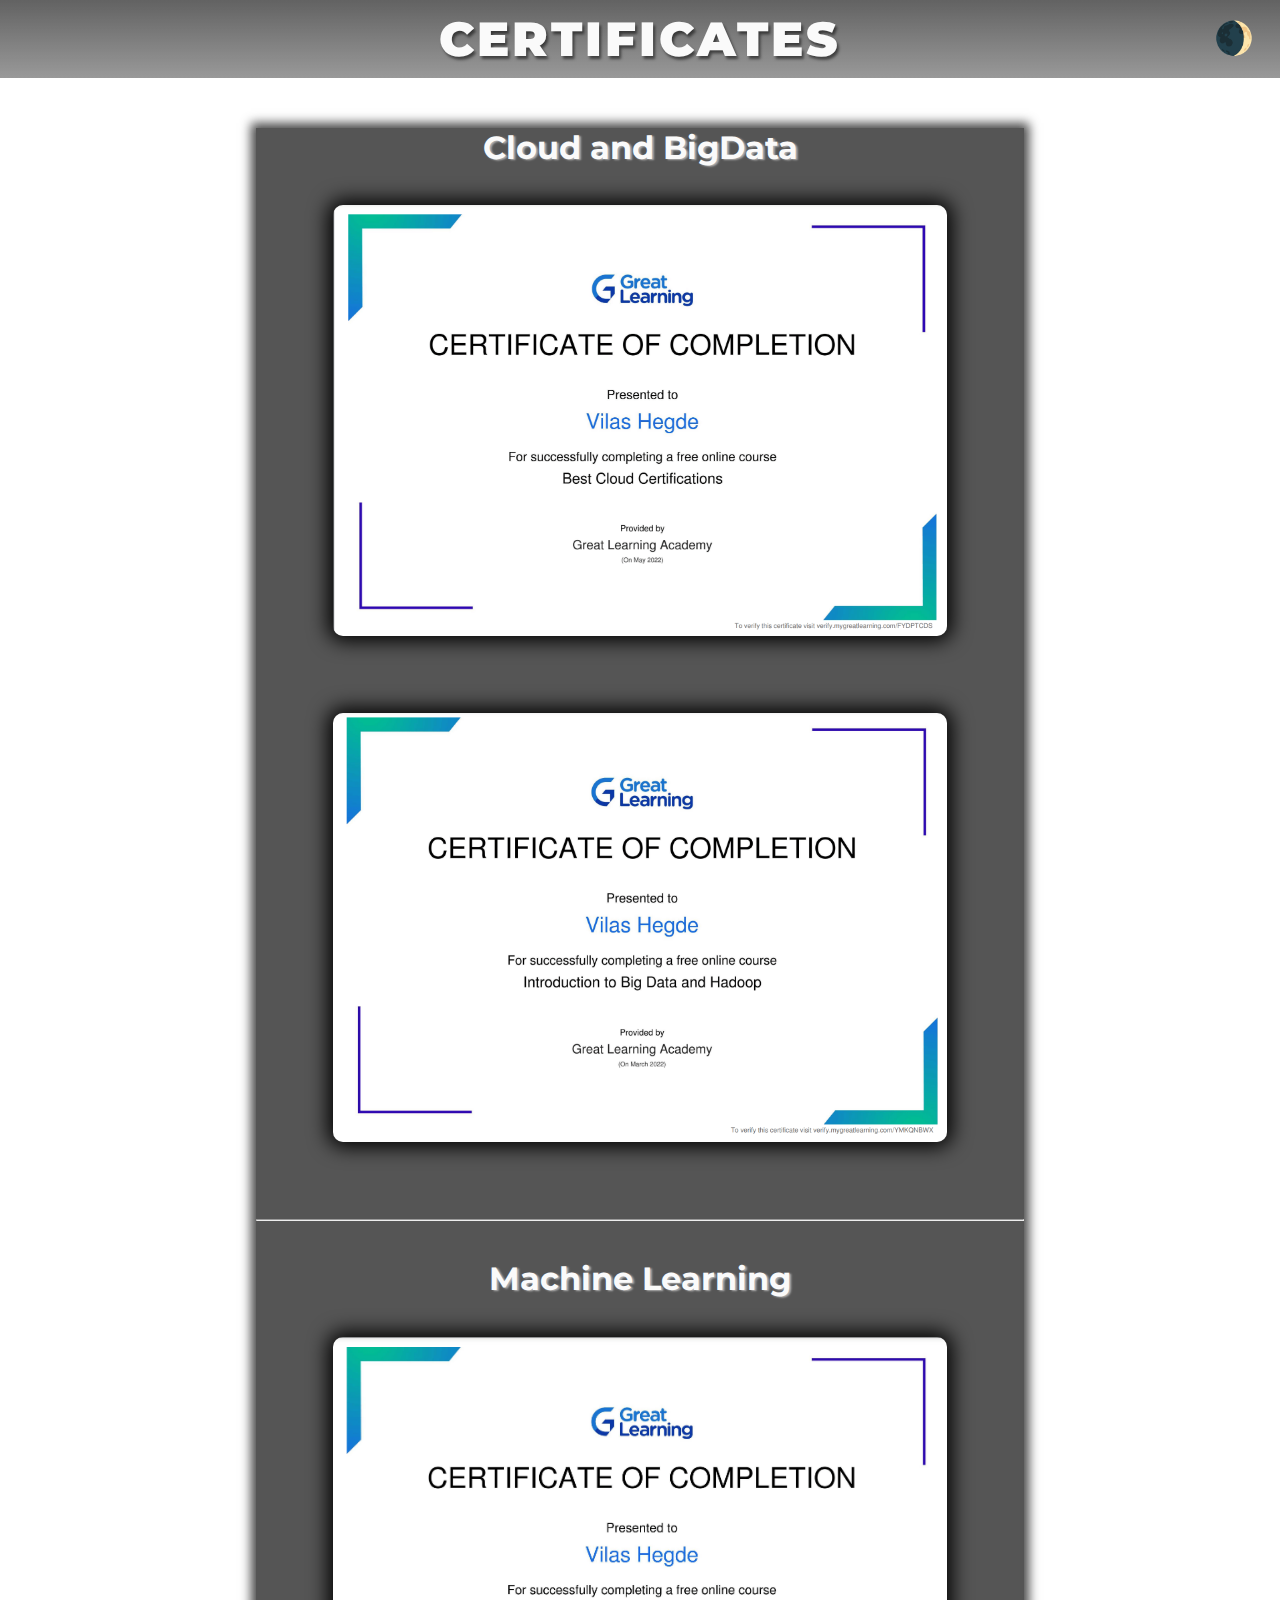
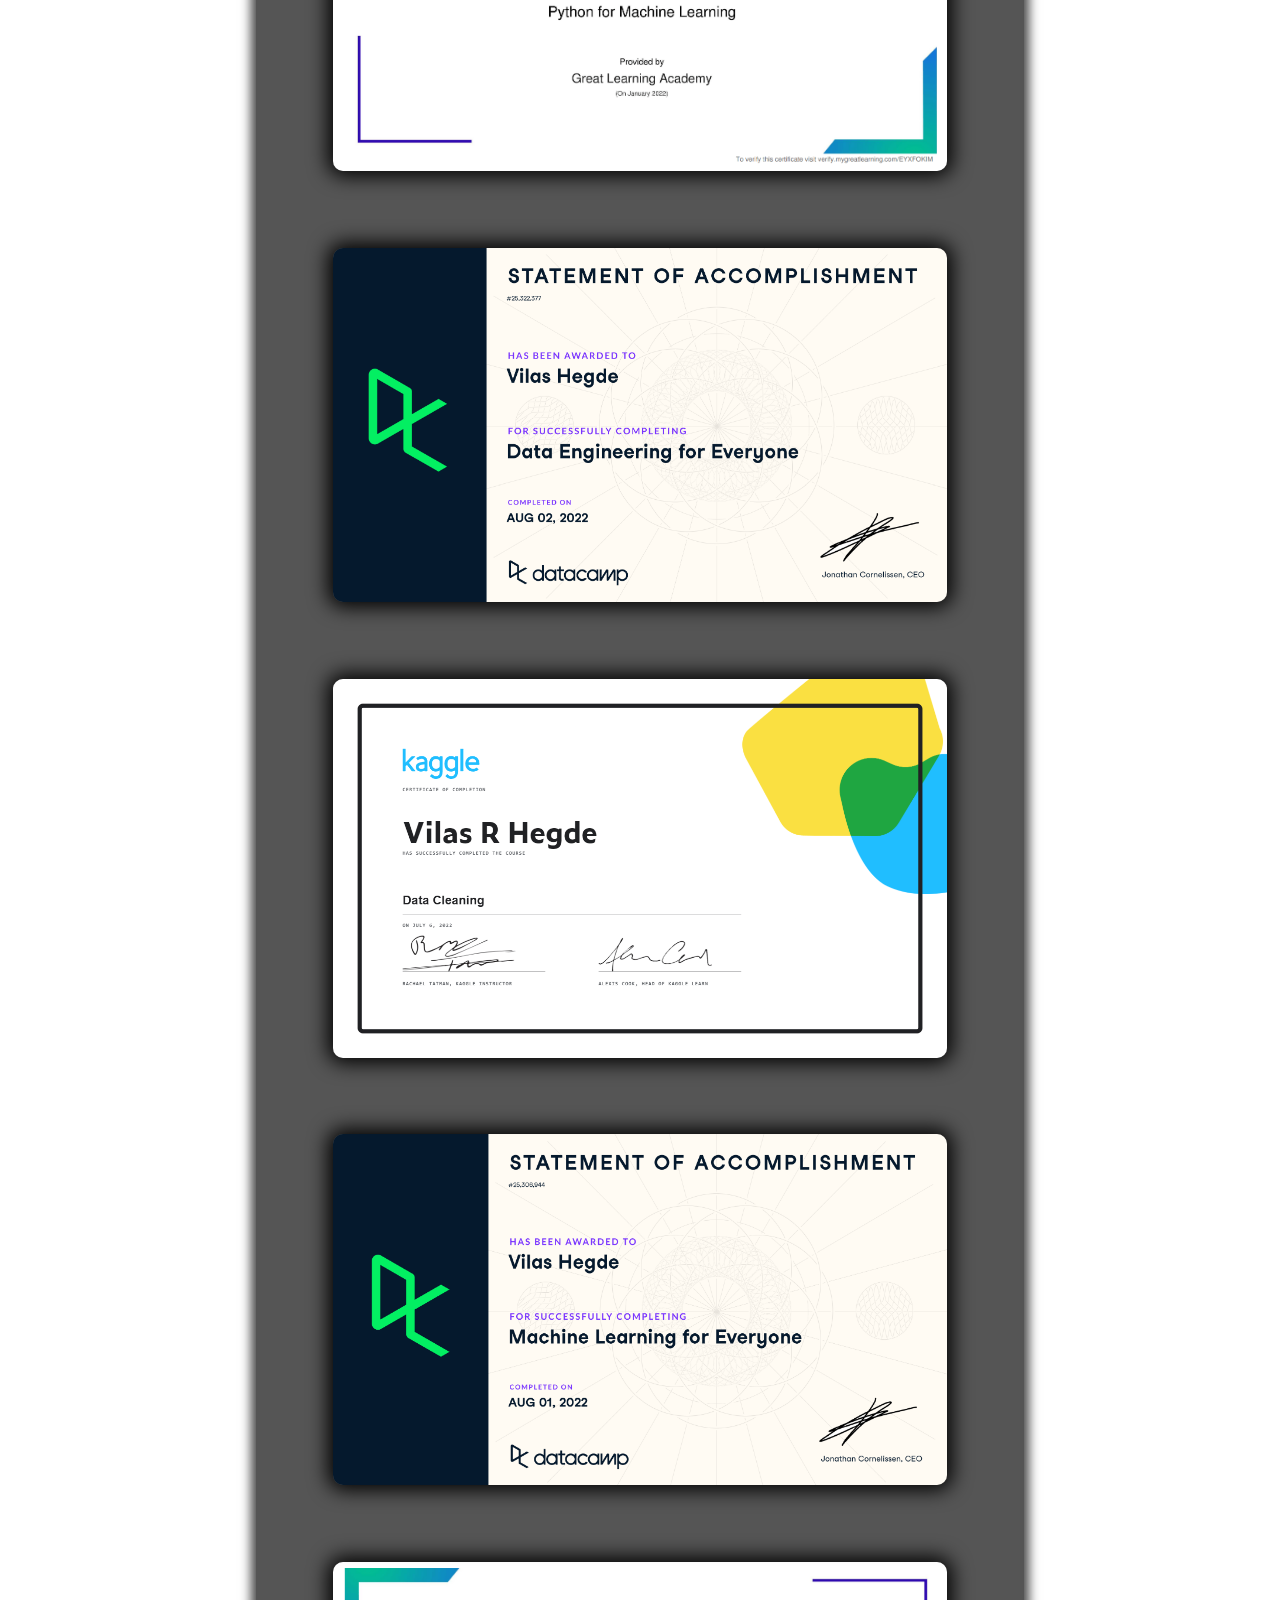
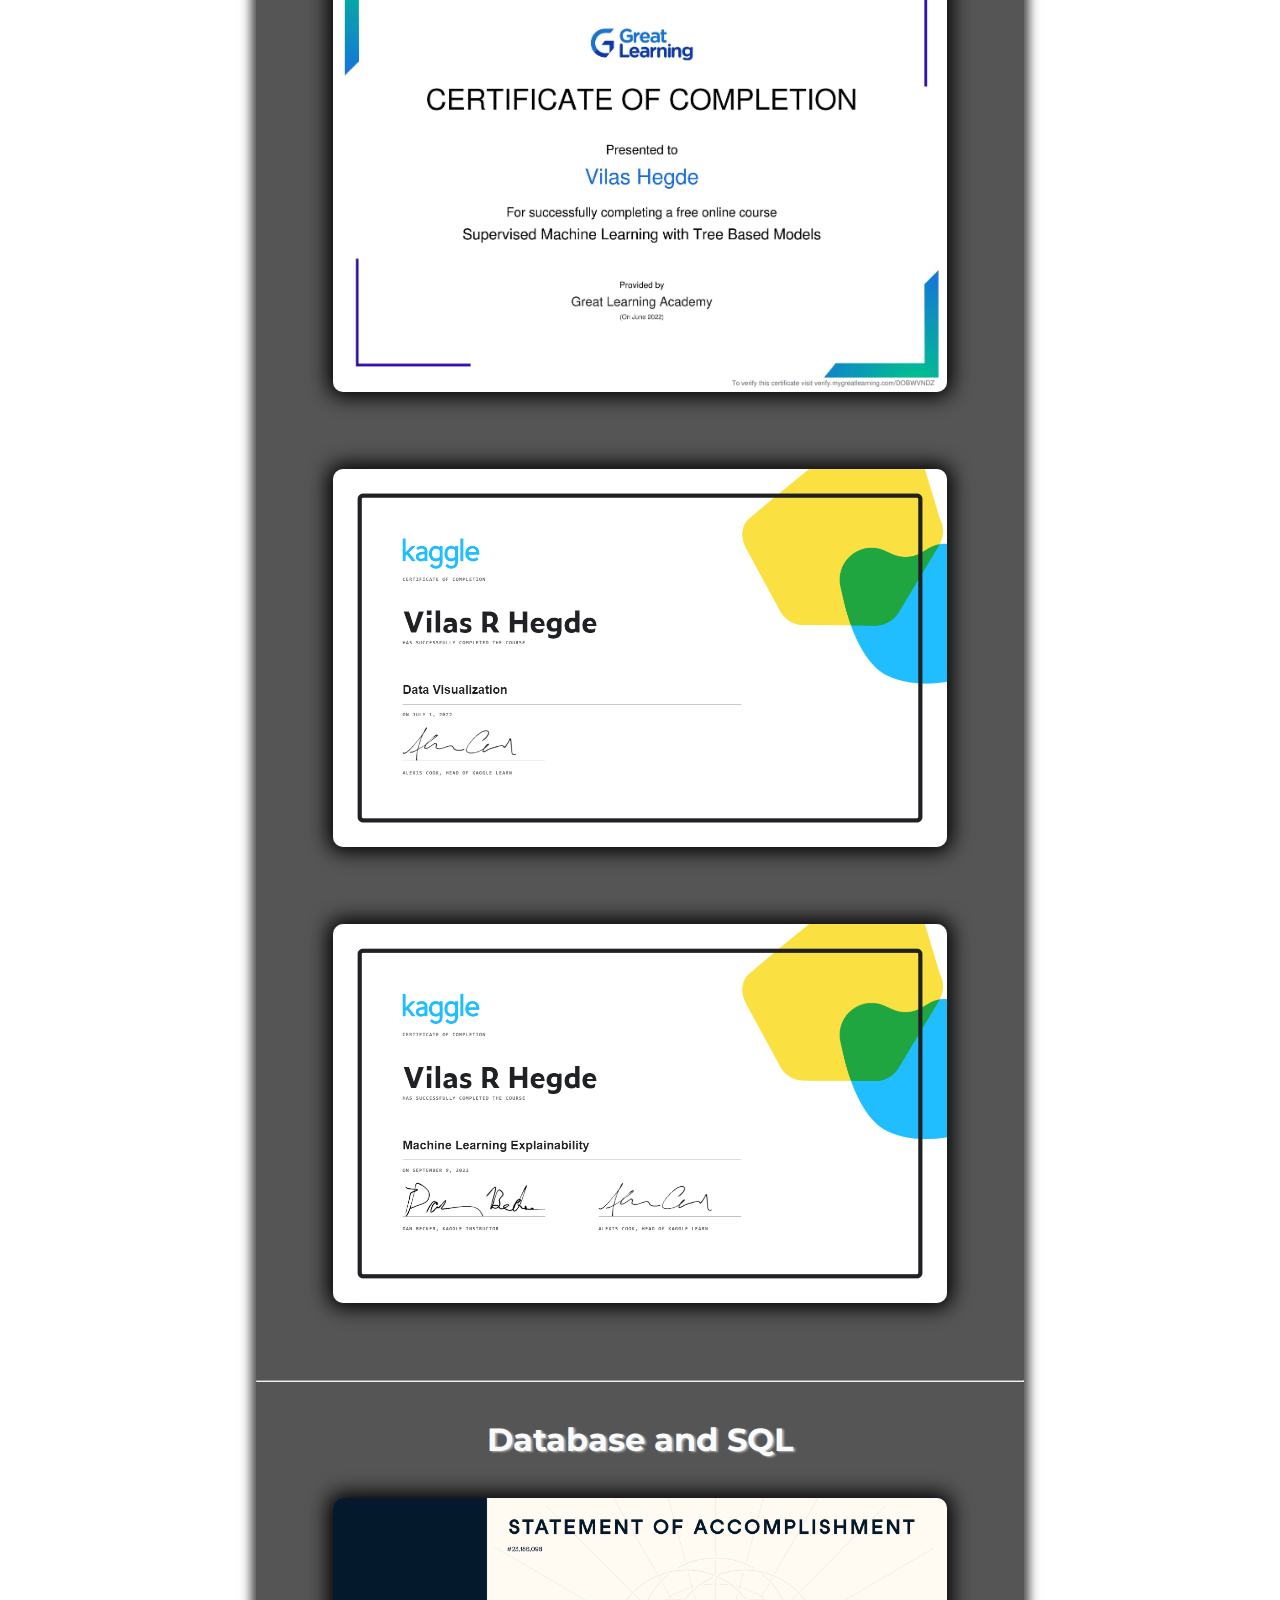
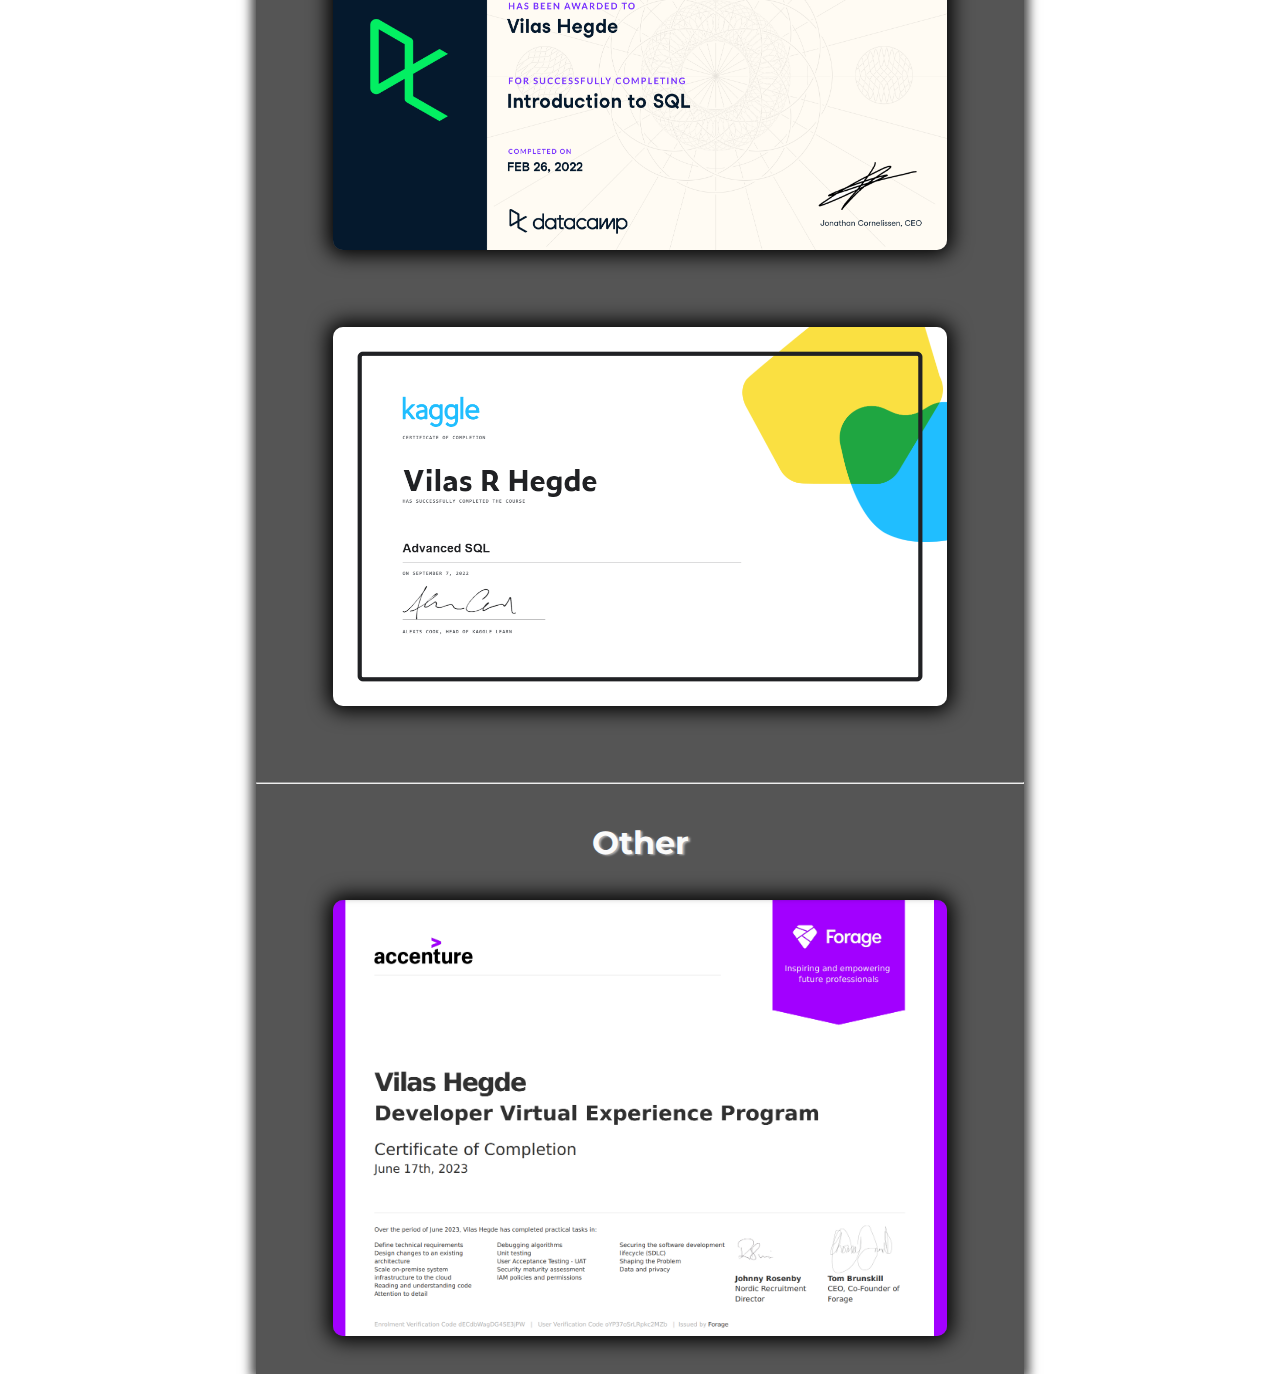
<file: pages/certificates.html>
<!DOCTYPE html>
<html lang="en">
<head>
    <meta charset="UTF-8">
    <meta http-equiv="X-UA-Compatible" content="IE=edge">
    <meta name="viewport" content="width=device-width, initial-scale=1.0">
    <link rel="icon" type="image/webp" sizes="32x32"  href="../images/V.webp">
    <title>Certificates</title>
</head>
<body>
    <div class="carousel-container">
        <h1>CERTIFICATES</h1>
        <div class="carousel-slide">
            <h2 id="Cloud">Cloud and BigData</h2>
          <img src="../images/Certificates/BestCloud-GreatLearning-min.png" alt="Best Cloud Certifications - Great Learning">
          <img src="../images/Certificates/BigdataHadoop-GreatLearning-min.png" alt="Big Data and Hadoop - Great Learning">
            <hr>
        
            <h2 id="MachineLearning">Machine Learning</h2>
          <img src="../images/Certificates/PythonforML-GreatLearnig-min.png" alt="Python for Machine Learning - Great Learning">
          <img src="../images/Certificates/DataEngineering-Datacamp-min.png" alt="Data Engineering for Everyone - DataCamp">
          <img src="../images/Certificates/Vilas R Hegde - Data Cleaning-min.png" alt="Data Cleaning - Kaggle">
          <img src="../images/Certificates/MachineLearning-datacamp-min.png" alt="Machine Learning for Everyone - DataCamp">
          <img src="../images/Certificates/SupervisedAlgorithms-GreatLearning-min.png" alt="Supervised Machine Learning - Great Learning">
          <img src="../images/Certificates/Vilas R Hegde - Data Visualization-min.png" alt="Data Visualisation - Kaggle">
          <img src="../images/Certificates/Vilas R Hegde - Machine Learning Explainability-min.png" alt="Machine Learning Explainability - Kaggle">
            <hr>
        
            <h2 id="SQL">Database and SQL</h2>
          <img src="../images/Certificates/SQL-datacamp-min.png" alt="SQL - DataCamp">
          <img src="../images/Certificates/Vilas R Hegde - Advanced SQL-min.png" alt="Advanced SQL - Kaggle">
          <hr>

          <h2 id="Other">Other</h2>
          <img src="../images/Certificates/Developer_Accenture.png" alt="Developer Virtual Experience - Accenture">

          <h2 id=""></h2>


        </div>
        <button id="mode-toggle" title="Dark/Light">Mode</button>

<style>
  @import url('https://fonts.googleapis.com/css2?family=Montserrat&display=swap');
  *{
    margin: 0;
    padding: 0;
    box-sizing: border-box;
    font-family: 'Montserrat', sans-serif;
}
::-webkit-scrollbar{
    display: none;
}
:root{
    --background-color:#fff;
    --text-color:#fafafa;
    --secondary-background:#555;
    --mob-text:#000;
}
.dark-mode {
    --background-color:#000;
    --text-color:#ffffffa2;
    --secondary-background:#222;
    --mob-text:rgb(255, 255, 255);

}
html,body{
    background: var(--background-color);
    scroll-snap-align:smooth;
    scroll-behavior: smooth;


}

#mode-toggle{
    position: fixed;
    top:2%;
    right: 2%;
    font-size: 2rem;
    border-radius: 50%;
    outline: none;
    border: none;
    background: transparent;
    cursor: pointer;
    z-index: 102;
}

.carousel-container {
  overflow: scroll;
  max-height: auto  ;
  height: 100%;
  width: 100%;
  position: relative;
  display: flex;
  flex-direction: column;
  justify-content: center;
  align-items: center;
}
h1{
    position: fixed;
    width: 100%;
    text-align: center;
    z-index: 101;
    height: auto;
    font-size: 3rem;
    top: 0;
    margin: 0;
    background: linear-gradient(rgba(59, 59, 59, 0.8),rgba(0, 0, 0, 0.4));
    backdrop-filter: blur(10px);
    color: var(--text-color);
    font-weight: 900;
    letter-spacing: 3px;
    padding: 10px;
    text-shadow: 2px 3px 3px #00000089;

}
hr{
    color: #fff;
    width: 100%;
    font-weight: 900;
    margin: 5% 0;
}
h2{
    color: var(--text-color);
    font-size: 2rem;
    text-shadow: 2px 1px 2px #ffffff89;
}
.carousel-slide{
    display: flex;
    justify-content: space-evenly;
    align-items: center;
    flex-direction: column;
    position: relative;
    width:60%;
    background: var(--secondary-background);
    /* padding: 10% 5%; */
    margin-top: 10%;
    height: auto;
    background-repeat: repeat;
    background-position: center;
    animation: scroll 40s linear infinite;
    overflow-y: scroll;
    flex-wrap: wrap;    
    overflow-x: visible;
    z-index: 100;
    box-shadow: 0 0 10px 5px #000000b6;


}
.carousel-slide:hover{
  animation-play-state:paused;

}
.carousel-slide img {
  transform: translateY(0);
  /* transform: scale(1); */
  z-index: 100;
  height: auto;
  width: 80%;
  margin: 5% 0;
  transition: .5s;
  border-radius: 10px;
  box-shadow: 0px 0px 20px 5px #000;
  cursor: pointer;



}
.carousel-slide img:hover{
    transform: scale(1.2);
    box-shadow:  0px 0px 20px 5px #000;
}
@keyframes scroll {
  0% {
    transform: translateY(0);
  }
  50%{
    transform: translateY(-50%);

  }
  100% {
    transform: translateY(-100%);
  }
}



@media(max-width:900px){

    #mode-toggle{
    position: fixed;
    top:1%;
    right: 2%;
    font-size: 1.5rem;
    border-radius: 50%;
    outline: none;
    border: none;
    background: transparent;
    cursor: pointer;
    z-index: 102;
}

.carousel-container {
  overflow: scroll;
  max-height: auto  ;
  height: 100%;
  width: 100%;
  position: relative;
  display: flex;
  flex-direction: column;
  justify-content: center;
  align-items: center;
  padding-top: 10%;
}
h1{
    position: fixed;
    width: 100%;
    text-align: center;
    z-index: 101;
    height: auto;
    font-size: 1.4rem;
    top: 0;
    margin: 0;
    background: linear-gradient(rgba(182, 179, 179, 0.165),rgba(0, 0, 0, 0.341));
    backdrop-filter: blur(10px);
    color: var(--mob-text);
    font-weight: 900;
    letter-spacing: 3px;
    padding: 10px;
    text-shadow: 2px 3px 3px #00000089;

}
hr{
    color: #fff;
    width: 100%;
    font-weight: 900;
    margin: 5% 0;
}
h2{
    color: var(--mob-text);
    font-size: 1.5rem;
    text-shadow: 2px 1px 2px #ffffff89;
}
.carousel-slide{
    display: flex;
    justify-content: space-evenly;
    align-items: center;
    flex-direction: column;
    position: relative;
    width:100%;
    background: var(--background-color);
    /* padding: 10% 5%; */
    margin-top: 10%;
    height: auto;
    background-repeat: repeat;
    background-position: center;
    animation: none;
    overflow-y: scroll;
    flex-wrap: wrap;    
    overflow-x: visible;
    z-index: 100;
    box-shadow: none;


}
.carousel-slide:hover{
  animation-play-state:paused;

}
.carousel-slide img {
  transform: translateY(0);
  /* transform: scale(1); */
  z-index: 100;
  height: auto;
  width: 80%;
  margin: 5% 0;
  transition: .5s;
  border-radius: 10px;
  box-shadow: 0px 0px 20px 5px #000;
  cursor: pointer;



}
.carousel-slide img:hover{
    transform: scale(1.2);
    box-shadow:  0px 0px 20px 5px #000;
}
}

</style>
      
<script>


const toggleSwitch = document.querySelector('#mode-toggle');

// Get the user's preferred mode from local storage
const currentMode = localStorage.getItem('mode');

// Set the initial mode based on the user's preference, the browser's preference, or the default
if (currentMode === 'dark') {
  document.body.classList.add('dark-mode');
  toggleSwitch.textContent = '☀️';
} else if (currentMode === 'light') {
  document.body.classList.remove('dark-mode');
  toggleSwitch.textContent = '🌒';
} else {
  const hour = new Date().getHours();
  if (hour >= 19 || hour < 6) { // Night time
    document.body.classList.add('dark-mode');
    toggleSwitch.textContent = '☀️';
  } else { // Day time
    document.body.classList.remove('dark-mode');
    toggleSwitch.textContent = '🌒';
  }
}

// Toggle the mode when the button is clicked
toggleSwitch.addEventListener('click', function() {
  if (document.body.classList.contains('dark-mode')) {
    document.body.classList.remove('dark-mode');
    toggleSwitch.textContent = '🌒';
    localStorage.setItem('mode', 'light');
  } else {
    document.body.classList.add('dark-mode');
    toggleSwitch.textContent = '☀️';
    localStorage.setItem('mode', 'dark');
  }
});




</script>
</body>
</html>
</file>
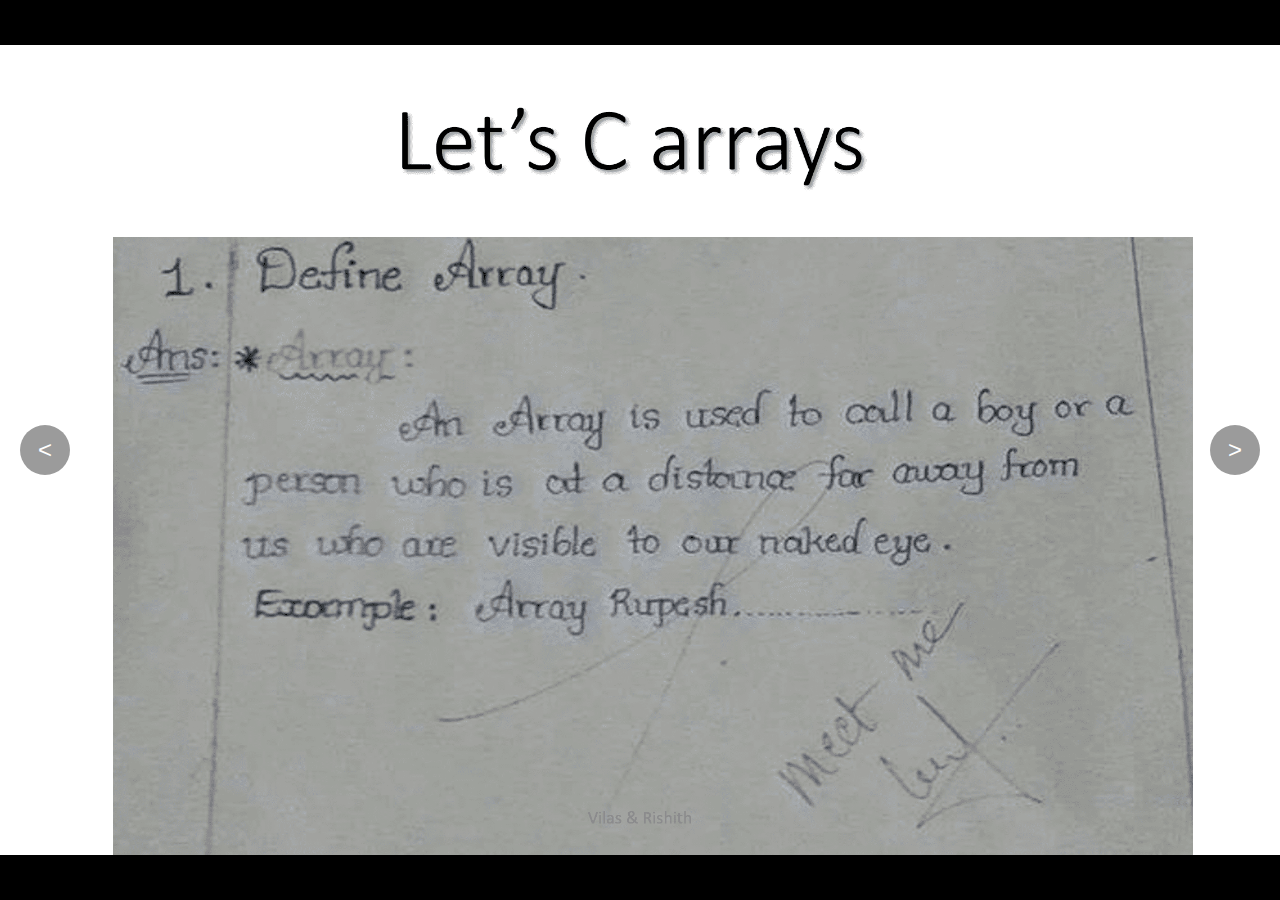
<file: pages/presentations.html>
<!DOCTYPE html>
<html lang="en">
<head>
    <meta charset="UTF-8">
    <meta http-equiv="X-UA-Compatible" content="IE=edge">
    <meta name="viewport" content="width=device-width, initial-scale=1.0">
    <!-- <link rel="stylesheet" href="../css/style.css" /> -->
    <link rel="icon" type="image/webp" sizes="32x32"  href="../images/V.webp">
    <title>My Presentations</title>
</head>
<body>


<div class="carousel-container">
    <div class="carousel-wrapper">
      <div class="carousel-slide">
        <a href="https://docs.google.com/presentation/d/1qU3d_GZoSNfaVVeKT4gYnmOwu9RqV5t8/edit?usp=share_link&ouid=108087498377797287778&rtpof=true&sd=true" id="arrays" target="_blank"><img src="../images/presentations/Arrays and Functions.png"></a>
        <a href="https://docs.google.com/presentation/d/19ufaQkRTrOdMGV93ELXyO0hekKiVasuw/edit?usp=share_link&ouid=108087498377797287778&rtpof=true&sd=true" id="bigdata" target="_blank"><img src="../images/presentations/Big Data.png"></a>
        <a href="https://docs.google.com/presentation/d/1oCDtJIqMnj4TdAjQWoNUlqCPS3rDYrHQ/edit?usp=share_link&ouid=108087498377797287778&rtpof=true&sd=true" id="career" target="_blank"><img src="../images/presentations/Career.png"></a>
        <a href="https://docs.google.com/presentation/d/1MRzpvuxffeYSzcBHpY-Bdi11dIOgWqkS/edit?usp=share_link&ouid=108087498377797287778&rtpof=true&sd=true" id="dbms" target="_blank"><img src="../images/presentations/DBMS.png"></a>
        <a href="https://docs.google.com/presentation/d/16YSmFQRmxKSMQKWa2ZU1CMk2EFMfasez/edit?usp=share_link&ouid=108087498377797287778&rtpof=true&sd=true" id="github" target="_blank"><img src="../images/presentations/github.png"></a>
        <a href="https://docs.google.com/presentation/d/1qn7rv_CDDjj_HWN1psBnhhGcB9knDu8P/edit?usp=share_link&ouid=108087498377797287778&rtpof=true&sd=true" id="graphics" target="_blank"><img src="../images/presentations/graphics.png"></a>
        <a href="https://docs.google.com/presentation/d/1OWkfgGq0vF4vsgrmZdJ_Whnnb9HfyL6w/edit?usp=share_link&ouid=108087498377797287778&rtpof=true&sd=true" id="networks" target="_blank"><img src="../images/presentations/networks.png"></a>
        <a href="https://docs.google.com/presentation/d/1dLKIUwmWAFZYOQSUmkbnUqkY-j-fYyOt/edit?usp=share_link&ouid=108087498377797287778&rtpof=true&sd=true" id="projects" target="_blank"><img src="../images/presentations/projects.png"></a>
        <a href="https://docs.google.com/presentation/d/1U98dnBdLOl4JEgdjPaTLnPaepEYcWrSh/edit?usp=share_link&ouid=108087498377797287778&rtpof=true&sd=true" id="socialMedia" target="_blank"><img src="../images/presentations/social media.png"></a>

      </div>
    </div>
    <button class="carousel-button prev"><</button>
    <button class="carousel-button next">></button>
  </div>
  <style>
*{
    border: none;
    margin: 0;
    outline: none;
    padding: 0;
}
.carousel-container {
  position: relative;
  width: 100%;
  height: 100vh;
  overflow: hidden;
}

.carousel-wrapper {
  position: absolute;
  display: flex;
  width: calc(100% * 9);
  height: 100%;
  transition: transform 0.5s ease-in-out;
}

.carousel-slide {
  display: flex;
  width: 100%;

}
.carousel-slide a {
  display: block;
  width: 100%;
}

.carousel-slide img {
  /* some image */
  width: 100%;
  height: 100%;
  object-fit: cover;
}

.carousel-button {
  position: absolute;
  top: 50%;
  transform: translateY(-50%);
  width: 50px;
  height: 50px;
  border-radius: 50%;
  background: #44444489;
  border: none;
  cursor: pointer;
  font-size: 24px;
  color: #fff;
  transition: 0.4s;
}
.carousel-button:hover{
    background: #050505;

}

.prev {
  left: 20px;
}

.next {
  right: 20px;
}
@media (max-width:900px){
    body{
        background: #000;
    }
    .carousel-slide img {
  width: 100%;
  height: 100%;
  object-fit: contain;
    }
    .carousel-button {
  position: absolute;
  top: 50%;
  transform: translateY(-50%);
  width: 30px;
  height: 30px;
  border-radius: 50%;
  background: #44444489;
  border: none;
  cursor: pointer;
  font-size: 18px;
  color: #fff;
  transition: 0.4s;
}
    .prev {
  left:5px;
}

.next {
  right: 5px;
}
}

  </style>
  <script>
    const carouselSlide = document.querySelector(".carousel-slide");
const carouselImages = document.querySelectorAll(".carousel-slide img");

// Buttons
const prevButton = document.querySelector(".prev");
const nextButton = document.querySelector(".next");

// Counter
let counter = 0;
const size = carouselImages[0].clientWidth;

carouselSlide.style.transform = `translateX(${-size * counter}px)`;

// Button listeners
nextButton.addEventListener("click", () => {
  if (counter >= carouselImages.length - 1) counter=-1;
  carouselSlide.style.transition = "transform 0.5s ease-in-out";
  counter++;
  carouselSlide.style.transform = `translateX(${-size * counter}px)`;
});

prevButton.addEventListener("click", () => {
  if (counter <= 0) return;
  carouselSlide.style.transition = "transform 0.5s ease-in-out";
  counter--;
  carouselSlide.style.transform = `translateX(${-size * counter}px)`;
});



// Automatic slideshow
setInterval(() => {
  if (counter >= carouselImages.length - 1) counter=-1;
  carouselSlide.style.transition = "transform 0.5s ease-in-out";
  counter++;
  carouselSlide.style.transform = `translateX(${-size * counter}px)`;
}, 3000);

  </script>
</body>
</html>
</file>
<file: css/style.css>
@import url('https://fonts.googleapis.com/css2?family=Montserrat&display=swap');

*{
    margin: 0;
    padding: 0;
    box-sizing: border-box;
    font-family: 'Montserrat', sans-serif;
}
/* width */
::-webkit-scrollbar {
    width: 20px;
    scroll-snap-align:start ;
    scroll-behavior: smooth;
    background: var(--primary-color);

  }
  
  /* Track */
  ::-webkit-scrollbar-track {
    box-shadow: inset 0 0 10px grey; 
    border-radius: 10px;
    scroll-behavior: smooth;
  }
   
  /* Handle */
  ::-webkit-scrollbar-thumb {
    background: var(--scroll-color); 
    border-radius: 10px;
    scroll-behavior: smooth;
  }
  
  /* Handle on hover */
  ::-webkit-scrollbar-thumb:hover {
    background: var(--secondary-color); 
  }

html,body{
    scroll-behavior: smooth;
    background:var( --primary-color) ;
    /* user-select: none; */
    /* user-zoom:none ; */
    /* animation: fade 1s ease-out 2s; */

}

:root{
    --primary-color: white;
    --secondary-color:black;
    --third-color:white;
    --fourth-color:black;
    --fifth-color:#444;
    --gotop-color: :linear-gradient(rgba(255,255,255,0.7));
    --writings-color:white;
    --subproj-color:rgba(255, 250, 250,0.5);
    --navback-color:linear-gradient(rgba(0, 0, 0, 0.5),rgba(92, 90, 90, 0.7));

    --logoback-color:linear-gradient(145deg, #eeeeee, #c8c8c8);
    --logobox-color: 8px 8px 16px #bdbdbd,
    -8px -8px 16px #ffffff;
    --mybtnbox-color: 5px 5px 9px #666666,
    -5px -5px 9px #ffffff;
    --movbox-color:9px 9px 18px #828282,
    -9px -9px 18px #ffffff;

    --scroll-color:rgba(0, 0, 0, 0.548); 

    --icon-color: rgba(0,0,0,0.7);
    --iconhide-color: rgba(0,0,0,0);

}
.dark-theme{
    --primary-color: black;
    --secondary-color:white;
    --third-color:#222;
    --fourth-color:#00000071;
    --fifth-color:rgba(158, 158, 158, 0.356);
    --gotop-color:linear-gradient(rgba(0, 0, 0, 0.5),
    rgba(0, 0, 0, 0.6));
    --writings-color:rgba(255, 255, 255, 0.5);
    --subproj-color:rgb(182, 179, 179);
    --navback-color:linear-gradient(rgba(0, 0, 0, 0.5),rgba(0, 0, 0, 0.5));

     --logoback-color:linear-gradient(145deg, #000000, #000000);
     --logobox-color:   0px 0px 5px 5px #5a5a5a;
     --mybtnbox-color: 0px 0px 5px 5px #242424;
     --movbox-color:0px 0px 0px 0px #000000;
     --scroll-color:rgba(255, 255, 255, 0.37); 

     --icon-color: rgba(255,255,255,0.7);
     --iconhide-color: rgba(255,255,255,0);

}
  /* Style the title attribute */
  [title] {
    position: relative;
    text-decoration: none;
    border: none;
    outline: none;

  }
  ::selection {
    background-color: #000;
    color: #fff;
    padding: 5rem;
    box-shadow: 0 2px 5px rgba(0, 0, 0, 0.3);
    
  }
#icon{
    width: 35px;
    cursor:  pointer;
    position: fixed;
    display: inline-block;
    top: 4%;
    right: 2%;
    background: white;
    border-radius: 50%;
    z-index: 2;
    box-shadow: 0px 0px 5px 2px var(--secondary-color);
    transition: 1s ease-in-out;
    animation: pulse 2s infinite;
}
#icon:checked{
    background: url(../images/sun.webp);
    z-index: 6;
    position: fixed;
    width: 35px;
    cursor: pointer;
}
#icon:hover{
    box-shadow: 0px 0px 10px 10px var(--secondary-color);
    transition: 1s ease-in-out;
}
@keyframes pulse{
    0%{
        transform: scale(0.95);
        box-shadow: 0 0 0 0  var(--icon-color);
    }
    70%{
        transform: scale(1);
        box-shadow: 0 0 0 1rem var(--iconhide-color);
    }
    100%{
        transform: scale(0.95);
        box-shadow: 0 0 0 0 var(--iconhide-color);
    
    }
}



/* Preloader */


h1,h2,h3,h4{
    transition: .3s;
}
h1,h2,h3,h4:hover{
    /* animation: colorful 5s linear infinite; */
    letter-spacing: 3px;
    text-shadow: 0px 3px 3px var(--scroll-color);
}


/* SIDEBAR NAVIGATION */

.nav-links{
    position: fixed;
    background: var(--navback-color);
    backdrop-filter: blur(2rem);
    min-height: 100vh;
    height: auto;
    overflow-y: hidden;
    width: 100%;
    margin: 0;
    top: 0;
    left: -100%;
    z-index: 100;
    transition:0.1s linear;
    display: flex;
    flex-direction: column;
    justify-content: center;
    align-items: center;
}
#menu:hover{
    -webkit-transform: scale(1.1);
    transform: scale(1.1);
}

#close{
    position:fixed;
    top: 2%;
    left: 2%;
    z-index: 2;
    color: var(--secondary-color);
    
    transform: scale(1);
    transition: .3s ease-in-out;
    overflow: hidden;
}
#close:hover{
        transform: scale(1.1);
}

nav ul h1{
    font-size: 7rem;
    color: white;
}

.nav-links ul li{
    display: block;
    height: auto;
    object-fit: scale-down;
    
}

.nav-links ul li a{
    font-size: 3rem;
    font-weight: 600;
    cursor: pointer;
    text-decoration: none;
    color: var(--subproj-color);
    transition: .3s;

}
.nav-links ul li a:hover{
    color: white;
    font-size: 4rem;
    text-shadow: 0 5px 10px rgba(0, 0, 0, 0.607);
}


/* CLOSING CROSS ICON */
#menu{
    position: absolute;
    right: 3%;
    top: 3%;
    color: white;
    font-size: 3rem;

    -webkit-transform: scale(1);
        transform: scale(1);
        -webkit-transition: .3s ease-in-out;
        transition: .3s ease-in-out;
        overflow: hidden;
    
}


/* MENU TILES TO OPEN SIDEBAR */
nav .fa{
    display: inline-block;
    color: var(--primary-color);
    margin: 10px;
    font-size: 32px;
    cursor: pointer;
    font-weight:bolder;


}
.nav-links ul{
    padding: 30px;
}



/*  CERTIFICATES */
.certificates a{
    position: fixed;
    left: 2%;
    bottom: 2%;
    background: transparent;
    color: var(--secondary-color);
    font-size:2rem;
    width: 50px;
    height: 50px;
    border-radius: 50%;
    display: none;
    justify-content: center;
    align-content: center;
    flex-direction: column;
    padding: auto;
    text-decoration: none;
    font-weight: 900;
    text-shadow: 0px 0px  10px rgba(0, 0, 0, 0.374);
    transform: rotate(0deg);
    transition: transform 0.3s ease-in-out;
}
.certificates a:hover{
    transform: rotate(5deg);
}
#cerificate-btn i{
    z-index: 99;
    border: none;
    outline: none;
    cursor: pointer;
}




/* PAGE 1  */
.page1,#page3{
    display: flex;
    position: relative;
    min-height: 100vh;
    height: auto;
    width: 100%;
    background: var(--primary-color);
    flex-direction: column;
    justify-content: center;
    align-items: center;
}

#self_image{
    max-width: 50%;
    max-height: 50%;
    width: auto;
    height: auto;
    left: 50%;
    top: 50%;
    transform: translate(-50%,-85%);
    border-radius: 50%;
    position: absolute;
    border: none;
    object-fit: cover;
    background-size: cover;
    outline: none;  
    z-index: 50;
    transition: 1s;
    animation: dark_breath 4s ease-in-out infinite;
    overflow: hidden;
}
#self_image:hover{
    transform: translate(-50%,-90%);
    animation: breathing 4s ease-in-out infinite ;
}


@keyframes dark_breath {
    0%{
        /* box-shadow: 0 0px 10px 22px rgba(0, 0, 0, 0.7);  */
        box-shadow: 
        /* 0 0px 20px 25px var(--fifth-color), */
        0 0px 20px 10px rgba(64, 63, 63, 0.6),
        0 0px 10px 5px rgba(31, 30, 31, 0.3); 

    }
    50%{
        /* box-shadow: 0 0px 10px 10px rgba(0, 0, 0, 0.8);  */
        box-shadow: 
        0 0px 5px 5px rgba(122, 121, 121, 0.5),
        /* 0 0px 10px 2px var(--fifth-color), */
        0 0px 5px 5px rgba(71, 71, 71, 0.5); 

    }
    100%{
        /* box-shadow: 0 0px 10px 20px rgba(0, 0, 0, 0.9);  */
        box-shadow: 
        /* 0 0px 10px 25px  var(--fifth-color), */
        0 0px 10px 5px rgba(44, 44, 44, 0.5),
        0 0px 20px 10px rgba(64, 63, 63, 0.6); 

    }
}


@keyframes breathing {
    0%{
        /* box-shadow: 0 0px 10px 22px rgba(0, 0, 0, 0.7);  */
        box-shadow: 
        0 0px 10px 5px rgba(31, 147, 4, 0.3),
        0 0px 10px 2px rgba(250, 5, 119, 0.3),
        0 0px 15px 15px rgba(115, 1, 246, 0.3); 

    /* transform: translate(-50%,-80%); */
    }
    50%{
        /* box-shadow: 0 0px 10px 10px rgba(0, 0, 0, 0.8);  */
        box-shadow: 
        0 0px 15px 2px rgba(0, 84, 252, 0.3),
        0 0px 10px 2px rgba(2, 19, 82, 0.3),
        0 0px 15px 15px rgba(250, 5, 5, 0.3); 

    /* transform: translate(-50%,-85%); */
    }
    100%{
        /* box-shadow: 0 0px 10px 20px rgba(0, 0, 0, 0.9);  */
        box-shadow: 
        0 0px 20px 5px rgba(134, 10, 176, 0.3),
        0 0px 20px 5px rgba(0, 17, 252, 0.3),
        0 0px 10px 15px rgba(5, 229, 250, 0.3); 

    /* transform: translate(-50%,-80%); */
    }
}


#my_name{
    position: relative;
    display: inline;
    z-index: 1;
    color: var(--secondary-color);
    margin-top: 30%;
    width: 100%;
    height: auto;
    font-weight: 900;
    font-size: 2.5rem;
    text-shadow: 3px 3px 5px var(--scroll-color);
    animation: fade 3s ease-in-out infinite;
}

@keyframes fade{
    0%{
        opacity: 0.7;
    text-shadow: 0px 10px 13px var(--scroll-color);
    }
    50%{
        opacity: 1.0;
    text-shadow: 3px 3px 3px var(--scroll-color);

    }
    100%{
        opacity: 0.7;
    text-shadow: 0px 10px 13px var(--scroll-color);

    }
}
.social_accounts{
    position: relative;
    display: block;
    z-index: 1;
    color: var(--secondary-color);
    width: 100%;
    height: auto;
    margin-top: 2rem;
}
.social_accounts a{
    font-size:2.5rem;
    margin: 0.7rem;
    /* color: var(--scroll-color); */
    color: var(--secondary-color);
    transition:0.5s ease-in;
    font-weight: 100;
    animation: fade 3s ease-in-out infinite;

}
.social_accounts a:hover
{
    font-weight: 900;
    font-size:2.8rem;
    animation-play-state: paused;
    
}

.roll{
    background: var(--primary-color);
    display: block;
    position: relative;
    margin: auto;
    height: auto;
    padding: 20px 0;
}

.writings{
   color: var(--writings-color);
    padding: 80px ;
    display: block;
    margin: auto;
    width:80%;
    position: relative;
    height: auto;
    opacity: 100%;
    transition: 1s ease-in-out;
    border-radius: 1rem;
  /*  box-shadow: 0 0 10px 5px rgba(0, 0, 0, 0.7); */
  box-shadow:  5px 5px 10px #101010,
             -5px -5px 10px #424242;
    /* border: 10px  black; */
    background-color: var(--fourth-color);
    animation: writing_anim 3s linear infinite;
    left:0;
}
.writings p{
    font-size: 2rem;
}
@keyframes writing_anim {
    0%{
        left: 3%;

    }
    50%{
        left: 0;
    }
    100%{
        left: 3%;
    }
}



/* ---------------------------PROJECTS----------------------------- */

.web{
    display: block;
    margin: 0% auto;
    width:80%;
    position: relative;
    border-radius: 5px
}
#webhead{
    color: var(--secondary-color);
    text-align: center;
    font-size: 50px;
    margin-bottom: 20px;    
}


.projects{
    display: flex;
    flex-wrap: wrap;
    overflow: hidden;
    height: 50vh;
    margin: 0;
    width: 80%;
    /* background-size: fill; */
    position: relative;
    border-radius: 1rem;
    padding: 10px;
    background-color:var(--third-color);
    box-shadow: 5px 6px 15px 5px var(--scroll-color);
    align-items:baseline;
    justify-content: center;
    transition: 1s ease-out;
    transition-delay: 5s;
    padding: 50px 0 ;


}
.projects:hover{
    margin: 0;
    height: 120vh;
    box-shadow: 0px 0px 20px 5px var(--fourth-color);
    animation: none;
    transition-delay: 1s;

}

.projects img{
    max-width: 250px;
    max-height: 250px;
    /* padding: 10px; */
    margin: 5px;
    border-radius: 5px;
    background-size: fill;
    width: 100%;
    height: fit-content;
    overflow: hidden;
    /* transform: scale(1); */
    overflow: hidden;
    z-index: 1;
    /* animation: fade 4s linear infinite ; */
    position: relative;

}
.bag{
    text-align: center;
    display: flex;
    flex-direction: column;
}
.bag a{
    transform: scale(1.0);
    z-index: 1;
    transition: .2s ease-in-out;
    text-decoration: none;
    color: var(--secondary-color);
    font-weight: 700;
}
#view_more_proj{
    width: 100%;
    text-align: center;
    display: block;
    background: var(--scroll-color);
    backdrop-filter: blur(20px);
    color: var(--primary-color);
    padding: 10px;
    text-decoration: none;
    position: absolute;
    bottom: 0;
    z-index: 10;
    box-shadow: 0px -5px 20px 5px rgba(0, 0, 0, 0.475);
}
.bag a:hover{
    transform: scale(1.3);
    border-radius: 10px;
    z-index: 50;
    font-weight: 900;
    color: #000000;
    background: 
    linear-gradient(
    rgba(255,255,255,0.5),
    rgba(120, 120, 120, 0.3),
    rgba(248, 248, 248, 0.715));
    backdrop-filter: blur(3px);
    box-shadow: 2px 2px 20px 5px var(--scroll-color);
    
}




/* ---------------------------------------Movies-------------------------------- */


.movie{
    padding-left: 5% ;
    padding-right: 5%;
    display: block;
    margin: 3% auto;
    width:80%;
    height: 70vh;
    position: relative;
    transition: 2s;
    border-radius: 1rem;
    background-color:var(--third-color);
    box-shadow:  var(--movbox-color);

}
.movie:hover{
    box-shadow:0 0 50px 10px  var(--scroll-color);

}

.movie h4{
    color: var(--secondary-color);
    text-align: center;
    font-size: 50px;
    margin-bottom: 20px;

    
}
@keyframes colorful {
    0%{
    color: rgb(3, 139, 155);
    }
    50%{
        color: rgb(3, 23, 113);
    }   
    100%{
    color: rgb(227, 144, 0);
    }
}

.movie iframe{
    position: absolute;
    border-radius: 5px;
    cursor: pointer;
    transition: 1s;
    box-shadow: 0 0 5px 5px var(--secondary-color);
    height: 60%;
    width: 40%;
    

}
#vid2{
    align-items: right;
    left: 53%;
    position: absolute;
    border-radius: 5px;
    cursor: pointer;
    transition: 1s;
    box-shadow: 0 0 5px 5px var(--secondary-color);
    height: 60%;
    width: 40%;

}
iframe:hover{
    align-items: center;
    position: absolute;
    box-shadow: 0 0 15px 10px var(--secondary-color);
    border-radius: 3px;
    cursor: pointer;
    transition: 1s;
 
}

#vid2:hover{
    align-items:right;
    position: absolute;
    box-shadow: 0 0 15px 10px var(--secondary-color);
    border-radius: 3px;
    cursor: pointer;
    transition: 1s;
}
/* ------------------------------------- */

.pho{
    background: var(--primary-color);
    padding: 30px;
    border-radius: 1rem;

}




#s1{
    color: rgb(0, 255, 0);
}
#s3{
    font-size:40px ;
    color: rgb(0, 225, 255);
}




.photography{
    text-align: center;
    display:flexbox;
    flex-grow: 1;
    margin:0% auto;
    width:100%;
    opacity: 100%;
    transition: 2s;
    border-radius: 1rem;
    box-shadow: 0 0 5px 5px rgba(0, 0, 0, 0.7);
    border: 10px  black;   
    background: var(--third-color);
    padding:4%;

}


.photography h4{
    color: var(--secondary-color);
    text-align: center;
    font-size: 50px;
    margin-bottom: 20px;
    position:relative;


    transition: 3s;
    
}

.mur{
    width:100%;
    height: auto;
    display: block;
    position: relative;
    overflow: hidden;
    padding:0;

    
}
.mur iframe{
    position:relative;
    right:0;
    top:-5%;
    display: inline-block;
    flex-direction: column;
    width:1000px; 
    height:300px;
     border:0 none;
     border-radius:10px;
     margin:10px;


}
#muregar {
    width: 80vw;
    height:50vh;
    margin: 3% auto;
    border-radius: 0.5rem;
    box-shadow: 0 10px 20px 10px #000000;
}      
#view360{
  text-decoration: none;
  color: #fff;
  background: var(--fifth-color);
  padding:1rem;
  border-radius: 3rem;
  font-size: 1rem;
}

@media(max-width:900px){
  #muregar {
    width: 60vw;
    height:15vh;
    margin: 3% auto;
    border-radius: 0.5rem;
    box-shadow: 0 3px 5px 3px #000000;
}    
#view360{
  text-decoration: none;
  color: #fff;
  background: var(--fifth-color);
  font-size: 10px;
  margin: 1rem 0;
  padding:.3rem;
  border-radius: 3rem;
}
}

.column{
    float: left;
    width: 27%;
    padding: 15px;
    margin: 3%;
    overflow: hidden;


}
.row::after{
    content: "";
    clear:both;
    display: table;
    overflow: hidden;
}

.beach img{
    width:100%;
    position: relative;
    z-index: 1;
    border-radius: 10px;
    box-shadow: 0px 0px 10px 5px rgba(0, 0, 0, 0.6);
    margin-bottom:10%;

    -webkit-transform: scale(1);
	transform: scale(1);
	-webkit-transition: .3s ease-in-out;
	transition: .3s ease-in-out;
    overflow: hidden;
}

.rightop img{
    width:100%;
    position: relative;
    transition:0.5s ease-in-out;
    margin-bottom: 15px;
    z-index: 1;
    box-shadow: 5px 5px 10px 0px rgba(0, 0, 0, 0.9);
    margin-bottom: 25%;
    border-radius: 10px;

    -webkit-transform: scale(1);
	transform: scale(1);
	-webkit-transition: .3s ease-in-out;
	transition: .3s ease-in-out;
    overflow: hidden;
}
#falls img{
    width:100%;
    position: relative;
    transition: 0.5s ease-in-out;
    margin-top: 2px;
    z-index: 1;

    -webkit-transform: scale(1);
	transform: scale(1);
	-webkit-transition: .3s ease-in-out;
	transition: .3s ease-in-out;
    overflow: hidden;
}.midown img{
    width:100%;
    position: relative;
    transition: 0.5s ease-in-out;
    z-index: 1;
    border-radius: 10px;
    box-shadow: 0px 0px 10px 5px rgba(0, 0, 0, 0.6);
    margin-bottom:25%;

    -webkit-transform: scale(1);
	transform: scale(1);
	-webkit-transition: .3s ease-in-out;
	transition: .3s ease-in-out;
    overflow: hidden;
}
#eye img{
    width:100%;
    position: relative;
    transition: 0.5s ease-in-out;
    margin-bottom: 20px;
    z-index: 1;
    margin-left: 0px;

    -webkit-transform: scale(1);
	transform: scale(1);
	-webkit-transition: .3s ease-in-out;
	transition: .3s ease-in-out;
    overflow: hidden;
}.leftop img{
    width:100%;
    position: relative;
    transition: 0.5s ease-in-out;
    z-index: 1;
    box-shadow: -5px 5px 10px 0px rgba(0, 0, 0, 0.9);
    border-radius: 10px;
    margin-bottom: 25%;

    -webkit-transform: scale(1);
	transform: scale(1);
	-webkit-transition: .3s ease-in-out;
	transition: .3s ease-in-out;
    overflow: hidden;
}#milky img{
    width:100%;
    position: relative;
    transition:0.5s ease-in-out;
    margin-top: 2px;
    z-index: 1;

    -webkit-transform: scale(1);
	transform: scale(1);
	-webkit-transition: .3s ease-in-out;
	transition: .3s ease-in-out;
    overflow: hidden;
}
.rightbtm img{
    width:100%;
    position: relative;
    transition:0.5s ease-in-out;
    z-index: 1;
    box-shadow: 5px 5px 10px 0px rgba(0, 0, 0, 0.9);
    border-radius: 10px;
    margin-bottom: 20px;
    margin-top: 15%;

    -webkit-transform: scale(1);
	transform: scale(1);
	-webkit-transition: .3s ease-in-out;
	transition: .3s ease-in-out;
    overflow: hidden;
}.leaves img{
    width:100%;
    position: relative;
    margin-top: 15%;
    transition:0.5s ease-in-out;
    z-index: 1;
    box-shadow: -5px 5px 10px 0px rgba(0, 0, 0, 0.9);
    border-radius: 10px;

    -webkit-transform: scale(1);
	transform: scale(1);
	-webkit-transition: .3s ease-in-out;
	transition: .3s ease-in-out;
    overflow: hidden;
}
#jog img{
    width:100%;
    position: relative;
    transition:0.5s ease-in-out;
    padding-top: 10px;
    z-index: 1;

    -webkit-transform: scale(1);
	transform: scale(1);
	-webkit-transition: .3s ease-in-out;
	transition: .3s ease-in-out;
    overflow: hidden;
}




.beach img:hover{
   

    -webkit-transform: scale(0.95);
	transform: scale(0.95);
}

#jenk:hover{
    -webkit-transform: scale(0.95);
	transform: scale(0.95);

}

#tree:hover{
    -webkit-transform: scale(0.95);
	transform: scale(0.95);

}

#falls:hover{
    -webkit-transform: scale(0.95);
	transform: scale(0.95);

}

#eye:hover{
    -webkit-transform: scale(0.95);
	transform: scale(0.95);
}

.leftop img:hover{
    -webkit-transform: scale(0.95);
	transform: scale(0.95);
}

#lizard:hover{
    -webkit-transform: scale(0.95);
	transform: scale(0.95);
}

.leaves img:hover{
    -webkit-transform: scale(0.95);
	transform: scale(0.95);
}

#jog:hover{
    -webkit-transform: scale(0.95);
	transform: scale(0.95);
}
.photography p{
    font-size: 20px;
    color: var(--secondary-color);
    margin-bottom: 5px;
    text-decoration: none;

    transition: 3s;

}
#Bottom{
    background: var(--primary-color);
    padding: 30px;
}
.mylogo{
    text-align: center;
    display:flexbox;
    flex-grow: 1;
    margin:0px auto;
    width:100%;
    object-fit: scale-down;
    padding-bottom: 5%;

}
.mylogo img:hover{
    box-shadow: 0px 0 15px 5px rgba(0, 0, 0, 0.15);
}
.mylogo img{
    width:30%;
    height: 30%;
    background:  var(--logoback-color);
    box-shadow: var(--logobox-color);
    transition: 0.3s;
    animation: logo 5s ease-out infinite;
}
@keyframes logo {
    0%{
        border-radius: 50%;
    }
    50%{
    border-radius: 10%;
    }
    100%{
    border-radius: 50%;
    }
}
#myBtn {
    display: none;
    position: fixed;
    bottom: 2%;
    right: 2%;
    z-index: 99;
    font-size: 30px;
    border: none;
    outline: none;
    background: var(--gotop-color);
    box-shadow:  var(--mybtnbox-color);
    color: var(--secondary-color);
    cursor: pointer;
    width: 50px;
    height: 50px;
    backdrop-filter: blur(15px);
    border-radius: 50%;
    transition: 0.5s ease-in-out;
  }
  
  #myBtn:hover {
    background: var(--secondary-color);
    transition: 0.5s ease-in-out;
    color: var(--primary-color);
  }

#copyright{
    color:var(--secondary-color);
    transition: 3s;
}

#more {
    font-size: 20px;   
}








 /*--------------media----query-------------------*/

 @media (max-width:500px){




    #icon{
        width: 1.5rem;
        cursor:  pointer;
        position: absolute;
        display: inline-block;
        right: 2%;
        top: 2%;
        margin: 15px;
        background: white;
        border-radius: 50%;
        z-index: 2;
        box-shadow: 0px 0px 5px 2px var(--secondary-color);
        transition: 1s ease-in-out;
        
       }
       #menu{
        position: absolute;
        text-align: right;
        right: 3%;
        top: 1%;
        color: rgb(219, 215, 215);
        font-size: 1.5rem;
        
    }
    #close{
    position:absolute;
    top: 2%;
    left: 2%;
    z-index: 2;
    color: var(--secondary-color);
    font-size: 1.5rem;
    }

} 
 @media (max-width:900px)
 {

    .page1{
        min-height: 100vh;
        height: 100%;
    }

    #self_image{
        max-width: 60%;
        max-height: 60%;
        width: auto;
        height: auto;
        left: 50%;
        top: 25%;
        transform: translate(-50%,-35%);
        border-radius: 50%;
        position: absolute;
        border: none;
        object-fit: cover;
        background-size: cover;
        outline: none;  
        z-index: 50;
        transition: 1s;
        animation: dark_breath 4s ease-in-out infinite;
    }
    #self_image:hover{
        transform: translate(-50%,-30%);
        animation: breathing 4s ease-in-out infinite ;
    }

    @keyframes dark_breath {
        0%{
            /* box-shadow: 0 0px 10px 22px rgba(0, 0, 0, 0.7);  */
            box-shadow: 
            0 0px 25px 5px var(--fifth-color),
            0 0px 5px 5px rgba(17, 22, 16, 0.5),
            0 0px 15px 5px rgba(18, 9, 27, 0.3); 
    
        }
        50%{
            /* box-shadow: 0 0px 10px 10px rgba(0, 0, 0, 0.8);  */
            box-shadow: 
            0 0px 25px 25px rgba(122, 121, 121, 0.15),
            0 0px 10px 5px var(--fifth-color),
            0 0px 25px 2px rgba(0, 0, 0, 0.5); 
    
        }
        100%{
            /* box-shadow: 0 0px 10px 20px rgba(0, 0, 0, 0.9);  */
            box-shadow: 
            0 0px 10px 5px  var(--fifth-color),
            0 0px 5px 5px rgba(25, 25, 26, 0.5),
            0 0px 10px 10px rgba(0, 0, 0, 0.9); 
    
        }
    }
    
    
    

    #my_name{
        position: relative;
        display: inline;
        z-index: 1;
        color: var(--secondary-color);
        margin-top: 50%;
        width: 100%;
        height: auto;
        font-weight: 900;
        font-size: 2.0rem;
        text-shadow: 3px 3px 3px var(--scroll-color);
        animation: none;
    }
    
    .social_accounts{
        position: relative;
        display: block;
        z-index: 1;
        color: var(--secondary-color);
        width: 100%;
        height: auto;
        margin-top: 2rem;
    }
    .social_accounts a{
        font-size:1.5rem;
        margin: 0.4rem;
        /* color: var(--scroll-color); */
        color: var(--secondary-color);
        transition:0.5s ease-in;
        font-weight: 100;
        animation: fade 3s ease-in-out infinite;
    
    }
    .roll{
        background: var(--primary-color);
        display: block;
        position: relative;
        margin: auto;
        height: auto;
        padding: 20px 0;
    }
    
    .writings{
       color: var(--writings-color);
        padding: 20px ;
        display: block;
        margin: auto;
        width:80%;
        position: relative;
        height: auto;
        opacity: 100%;
        transition: 1s ease-in-out;
        border-radius: 5px;
      /*  box-shadow: 0 0 10px 5px rgba(0, 0, 0, 0.7); */
      box-shadow:  5px 5px 10px #101010,
                 -5px -5px 10px #424242;
        border: 10px  black;
        background-color: var(--fourth-color);
        animation: writing_anim 3s linear infinite;
        left:0;
    }
    .writings p{
        font-size: 2rem;
    }
     .writings p{
         font-size: 15px;
         text-align: left;
    }
    
    .web{
        display: block;
        margin: 0% auto;
        width:80%;
        position: relative;
        border-radius: 5px
    }
    #webhead{
        color: var(--secondary-color);
        text-align: center;
        font-size: 50px;
        margin-bottom: 20px;    
    }


    .projects{
        display: block;
        flex-wrap: wrap;
        overflow: scroll;
        height: 80vh;
        margin: 0;
        width: 80%;
        /* background-size: fill; */
        position: relative;
        border-radius: 5px;
        padding: 10px;
        background-color:var(--third-color);
        box-shadow: 0px 0px 10px 2px #66666676;
        align-items:end;
        justify-content: center;
        transition: 1s ease-out;
    }
    .projects:hover{
        margin: 0;
        height: 80vh;
        box-shadow: 1px 1px 10px 2px #6666662e;
        animation: none;
    }

    .projects img{
        max-width: 250px;
        max-height: 250px;
        margin: 5px 0;
        border-radius: 5px;
        background-size: fill;
        width: 100%;
        height: fit-content;
        overflow: hidden;
        /* transform: scale(1); */
        overflow: hidden;
        z-index: 1;
        /* animation: fade 4s linear infinite ; */
        position: relative;
        box-shadow: 0 2px 15px 2px var(--scroll-color);
    }
    
    .bag{
        text-align: center;
        display: flex;
        flex-direction: column;
    }
    .bag a{
        transform: scale(1.0);
        z-index: 1;
        transition: .3s;
        text-decoration: none;
        color: var(--secondary-color);
        font-weight: 700;
        margin: 10px;
    }
    #view_more_proj{
        width: 100%;
        height: auto;
        text-align: center;
        display: inline-block;
        background: 
        linear-gradient(
        rgba(0, 0, 0, 0.7),
        rgba(0, 0, 0, 0.5));   
        color: #ffffff;
        padding: 10px;
        text-decoration: none;
        position: relative;
        bottom: 0;
        right: 0;
        z-index: 10;
        box-shadow: 0px 0px 10px 2px var(--scroll-color);
    }
    .bag a:hover{
        transform: scale(1.0);
        border-radius: 10px;
        z-index: 50;
        font-weight: 900;
        color: #000000;
        background: 
        linear-gradient(
        rgba(205, 205, 205, 0.627),
        rgba(222, 222, 222, 0.3),
        rgba(255, 255, 255, 0.9));
        backdrop-filter: blur(3px);
        box-shadow: 2px 2px 20px 2px var(--scroll-color);
        
    }
    .movie{
        width: 95%;
        padding: 10px;
        position: relative;
        border-radius: 10px;
        box-shadow: 0 0 5px 5px rgb(0, 0, 0);
        margin:5% auto;
        min-height: 90vh;
        height:100%;
        overflow:hidden;
    
        border-radius: 5px;
        box-shadow: 0 0 5px 5px rgba(63, 63, 63, 0.7);
        border: 10px  black;
        background-color:var(--third-color);
  
       
    }


  
    .movie iframe{  
        position:relative;
        box-shadow: 0 0 5px 5px var(--scroll-color);
        border-radius: 5px;
        cursor: pointer;
        margin-top:5%;  
        margin-left: 5%;
        object-fit:scale-down; 
        height: 30vh;
        width: 90%;
      
       
    }
    
    #vid2{
        position:relative;
        margin-left: 5%; 
        width: 90%;
        height: 30vh;
        margin-top: 8%;  
        box-shadow: 0 0 5px 5px var(--scroll-color);
        border-radius: 5px;
        cursor: pointer;
        transition: 2s;
        object-fit: scale-down; 
        left: 0%;
        margin-bottom:5%;
        
    }
    iframe:hover{
        position:relative;
        box-shadow: 0 0 10px 5px var(--scroll-color);
        border-radius: 5px;
        cursor: pointer;
        margin-top:0%;  
        margin-left: 5%;
        object-fit:scale-down; 
        height: 30vh;
        width: 90%;
    }
    
    #vid2:hover{
        position:relative;
        margin-left: 5%; 
        width: 90%;
        height: 30vh;
        margin-top: 8%;  
        box-shadow: 0 0 10px 5px var(--scroll-color);
        border-radius: 5px;
        cursor: pointer;
        transition: 2s;
        object-fit: scale-down; 
        left: 0%;
        margin-bottom:5%;
    }

/* PHOTOGRAPHY */

    .photography{
        text-align: center;
        display:flexbox;
        flex-grow: 1;
        margin:0% auto;
        width:100%;
        opacity: 100%;
        transition: 2s;
        border-radius: 5px;
        box-shadow: 0 0 5px 5px rgba(0, 0, 0, 0.7);
        border: 10px  black;   
        background: var(--third-color);
        padding: 10px;
    
    }

    .column{
        float: left;
        width: 32%;
        padding: 4%;
        margin:0.5% ;
        overflow: visible;
    }
    .row::after{
        content: "";
        clear:both;
        display: table;
        overflow: visible;
    }
    .photography h4{
        font-size: 25px;
        text-align: center;
        color: var(--secondary-color);
        position:relative;
        display:inline-block;
  }
  .photography p{
    font-size:15px;
    color:var(--secondary-color);
    opacity:70%;
    }


    .beach img{
        width:100%;
        position: relative;
        z-index: 2;
        border-radius: 10px;
        box-shadow: 0px 0px 3px 3px rgba(0, 0, 0, 0.6);
        margin-bottom:10%;

        -webkit-transform: scale(1);
        transform: scale(1);
        -webkit-transition: .3s ease-in-out;
        transition: .3s ease-in-out;
        overflow: hidden;
    }

    #jenk img{
        width:100%;
        position: relative;
        -webkit-transform: scale(1);
        transform: scale(1);
        -webkit-transition: .3s ease-in-out;
        transition: .3s ease-in-out;
        overflow: hidden;
        z-index: -1;
    }
    .rightop img{
        width:100%;
        position: relative;
        transition:0.5s ease-in-out;
        margin-bottom: 15px;
        z-index: 1;
        box-shadow: 3px 3px 5px 0px rgba(0, 0, 0, 0.9);
        margin-bottom: 25%;
        border-radius: 10px;

        -webkit-transform: scale(1);
        transform: scale(1);
        -webkit-transition: .3s ease-in-out;
        transition: .3s ease-in-out;
        overflow: hidden;
    }
    #falls img{
        width:100%;
        position: relative;
        transition: 0.5s ease-in-out;
        margin-top: 2px;
        z-index: 1;

        -webkit-transform: scale(1);
        transform: scale(1);
        -webkit-transition: .3s ease-in-out;
        transition: .3s ease-in-out;
        overflow: hidden;
    }.midown img{
        width:100%;
        position: relative;
        transition: 0.5s ease-in-out;
        z-index: 1;
        border-radius: 10px;
        box-shadow: 0px 0px 3px 3px rgba(0, 0, 0, 0.6);
        margin-bottom:25%;

        -webkit-transform: scale(1);
        transform: scale(1);
        -webkit-transition: .3s ease-in-out;
        transition: .3s ease-in-out;
        overflow: hidden;
    }
    #eye img{
        width:100%;
        position: relative;
        transition: 0.5s ease-in-out;
        margin-bottom: 20px;
        z-index: 1;
        margin-left: 0px;

        -webkit-transform: scale(1);
        transform: scale(1);
        -webkit-transition: .3s ease-in-out;
        transition: .3s ease-in-out;
        overflow: hidden;
    }.leftop img{
        width:100%;
        position: relative;
        transition: 0.5s ease-in-out;
        z-index: 1;
        box-shadow: -3px 3px 5px 0px rgba(0, 0, 0,0.9);
        border-radius: 10px;
        margin-bottom: 25%;

        -webkit-transform: scale(1);
        transform: scale(1);
        -webkit-transition: .3s ease-in-out;
        transition: .3s ease-in-out;
        overflow: hidden;
    }#milky img{
        width:100%;
        position: relative;
        transition:0.5s ease-in-out;
        margin-top: 2px;
        z-index: 1;

        -webkit-transform: scale(1);
        transform: scale(1);
        -webkit-transition: .3s ease-in-out;
        transition: .3s ease-in-out;
        overflow: hidden;
    }
    .rightbtm img{
        width:100%;
        position: relative;
        transition:0.5s ease-in-out;
        z-index: 1;
        box-shadow: 3px 3px 5px 0px rgba(0, 0, 0, 0.9);
        border-radius: 10px;
        margin-bottom: 20px;
        margin-top: 15%;

        -webkit-transform: scale(1);
        transform: scale(1);
        -webkit-transition: .3s ease-in-out;
        transition: .3s ease-in-out;
        overflow: hidden;
    }.leaves img{
        width:100%;
        position: relative;
        margin-top: 15%;
        transition:0.5s ease-in-out;
        z-index: 1;
        box-shadow: -3px 3px 5px 0px rgba(0, 0, 0, 0.9);
        border-radius: 10px;

        -webkit-transform: scale(1);
        transform: scale(1);
        -webkit-transition: .3s ease-in-out;
        transition: .3s ease-in-out;
        overflow: hidden;
    }
    #jog img{
        width:100%;
        position: relative;
        transition:0.5s ease-in-out;
        padding-top: 10px;
        z-index: 1;

        -webkit-transform: scale(1);
        transform: scale(1);
        -webkit-transition: .3s ease-in-out;
        transition: .3s ease-in-out;
        overflow: hidden;
    }



    .beach img:hover{
        -webkit-transform: scale(1.1);
        transform: scale(1.1);
    }

    #jenk:hover{
        -webkit-transform: scale(1.5);
        transform: scale(1.5);

    }

    #tree:hover{
        -webkit-transform: scale(1.5);
        transform: scale(1.5);

    }

    #falls:hover{
        -webkit-transform: scale(1.5);
        transform: scale(1.5);

    }

    #eye:hover{
        -webkit-transform: scale(1.5);
        transform: scale(1.5);
    }

    .leftop img:hover{
        -webkit-transform: scale(1.5);
        transform: scale(1.5);
    }

    #lizard:hover{
        -webkit-transform: scale(1.5);
        transform: scale(1.5);
    }

    .leaves img:hover{
        -webkit-transform: scale(1.5);
        transform: scale(1.5);
    }

    #jog:hover{
        -webkit-transform: scale(1.5);
        transform: scale(1.5);
    }


    .movie h4{
            color: var(--secondary-color);
            text-align: center;
            font-size: 30px;  
        }
    .mur{
        display: none;
    }


        /* width */
    ::-webkit-scrollbar {
        width: 2px;
        scroll-snap-align:start ;
        scroll-behavior: smooth;
        background: black
    }
    
    /* Track */
    ::-webkit-scrollbar-track {
        box-shadow: inset 0 0 0px grey; 
        border-radius: 10px;
        scroll-behavior: smooth;
    }
    
    /* Handle */
    ::-webkit-scrollbar-thumb {
        background: rgba(136, 136, 136, 0.548); 
        border-radius: 10px;
        scroll-behavior: smooth;
    }
    
    /* Handle on hover */
    ::-webkit-scrollbar-thumb:hover {
        background: #000000c5; 
    }
        
        


    .mylogo img:hover{
        box-shadow: 0px 0 15px 5px rgba(0, 0, 0, 0.15);
    }
    .mylogo img{
        width:30%;
        height: 30%;
        background:  var(--logoback-color);
        box-shadow: 0 0 5px 3px #00000043 ;
        transition: 0.3s;
        animation: logo 5s ease-out infinite;
    }
    @keyframes logo {
        0%{
            border-radius: 50%;
        }
        50%{
        border-radius: 10%;
        }
        100%{
        border-radius: 50%;
        }
    }
       .name{
        width: 100%;
        position: relative;
        margin:0% auto;
    }
       #icon{
        width: 2rem;
        cursor:  pointer;
        position: absolute;
        display: inline-block;
        right: 1%;
        top: 2%;
        margin: 20px;
        background: rgb(255, 255, 255);
        border-radius: 50%;
        z-index: 2;
        box-shadow: 0px 0px 5px 2px var(--secondary-color);
        transition: 1s ease-in-out;
        
       }
       #menu{
        position: absolute;
        text-align: right;
        right: 3%;
        top: 1%;
        color: rgb(219, 215, 215);
        font-size: 2rem;
        
    }
        #close{
        position:absolute;
        top: 3%;
        left: 2%;
        z-index: 2;
        color: var(--secondary-color);
        font-size: 2rem;
        }
       .nav-links{
        position: absolute;
        background: var(--navback-color);
        backdrop-filter: blur(15px);
        height: 100vh;
        width: 100%;
        margin-top: 0;
        top: 0;
        left: -100%;
        z-index: 100;
        transition:0.1s ease-in-out;
        overflow: scroll;
    }
       nav .fa{ 
        display: inline-block;
        position:absolute;
        color: var(--primary-color);
        margin: 10px;
        font-size: 25px;
        cursor: pointer;
        font-weight:bolder;
       }
       nav ul h1{
        font-size: 4rem;
        color: white;
        margin-top: 10px;
    }
    .nav-links ul li a{
        font-size: 2rem;
        font-weight: 300;
        text-decoration: none;
        color:rgba(255, 255, 255, 0.827);
    
    }

  

    #s3{
        font-size: 20px;
    }

    .certificates a{
        position: fixed;
        left: 1%;
        bottom: 1%;
        background: transparent;
        color: var(--secondary-color);
        font-size:2rem;
        width: 50px;
        height: 30px;
        border-radius: 50%;
        display: flex;
        justify-content: center;
        align-content: center;
        flex-direction: column;
        padding: auto;
        text-decoration: none;
        font-weight: 900;
    
    }
    #cerificate-btn i{
        z-index: -1;
        border: none;
        outline: none;
        cursor: pointer;
    }
    #myBtn {
        display: none;
        position: fixed;
        bottom: 1%;
        right:1%;
        z-index: 99;
        padding:0;
        font-size: 30px;
        border: none;
        outline: none;
        background:linear-gradient(rgba(0, 0, 0, 0.5),
        rgba(0, 0, 0, 0.6));
        box-shadow:   0px 0px 5px 5px #242424;
        color: white;
        cursor: pointer;
        width: 40px;
        height: 40px;
        backdrop-filter: blur(15px);
        border-radius: 50%;
        transition: 0.5s ease-in-out;
        opacity:90%;
      }
      
      #myBtn:hover {
        background: var(--secondary-color);
        transition: 0.5s ease-in-out;
        color: var(--primary-color);
        opacity:100%;
      }


    
}


 @media (max-width:250px){
    .photography p{
        font-size:15px;
        color:var(--secondary-color);
    }
     .column{
        float: left;
        width: 100%;
        padding: 20%;
        margin:5% ;
    }

  }
</file>
